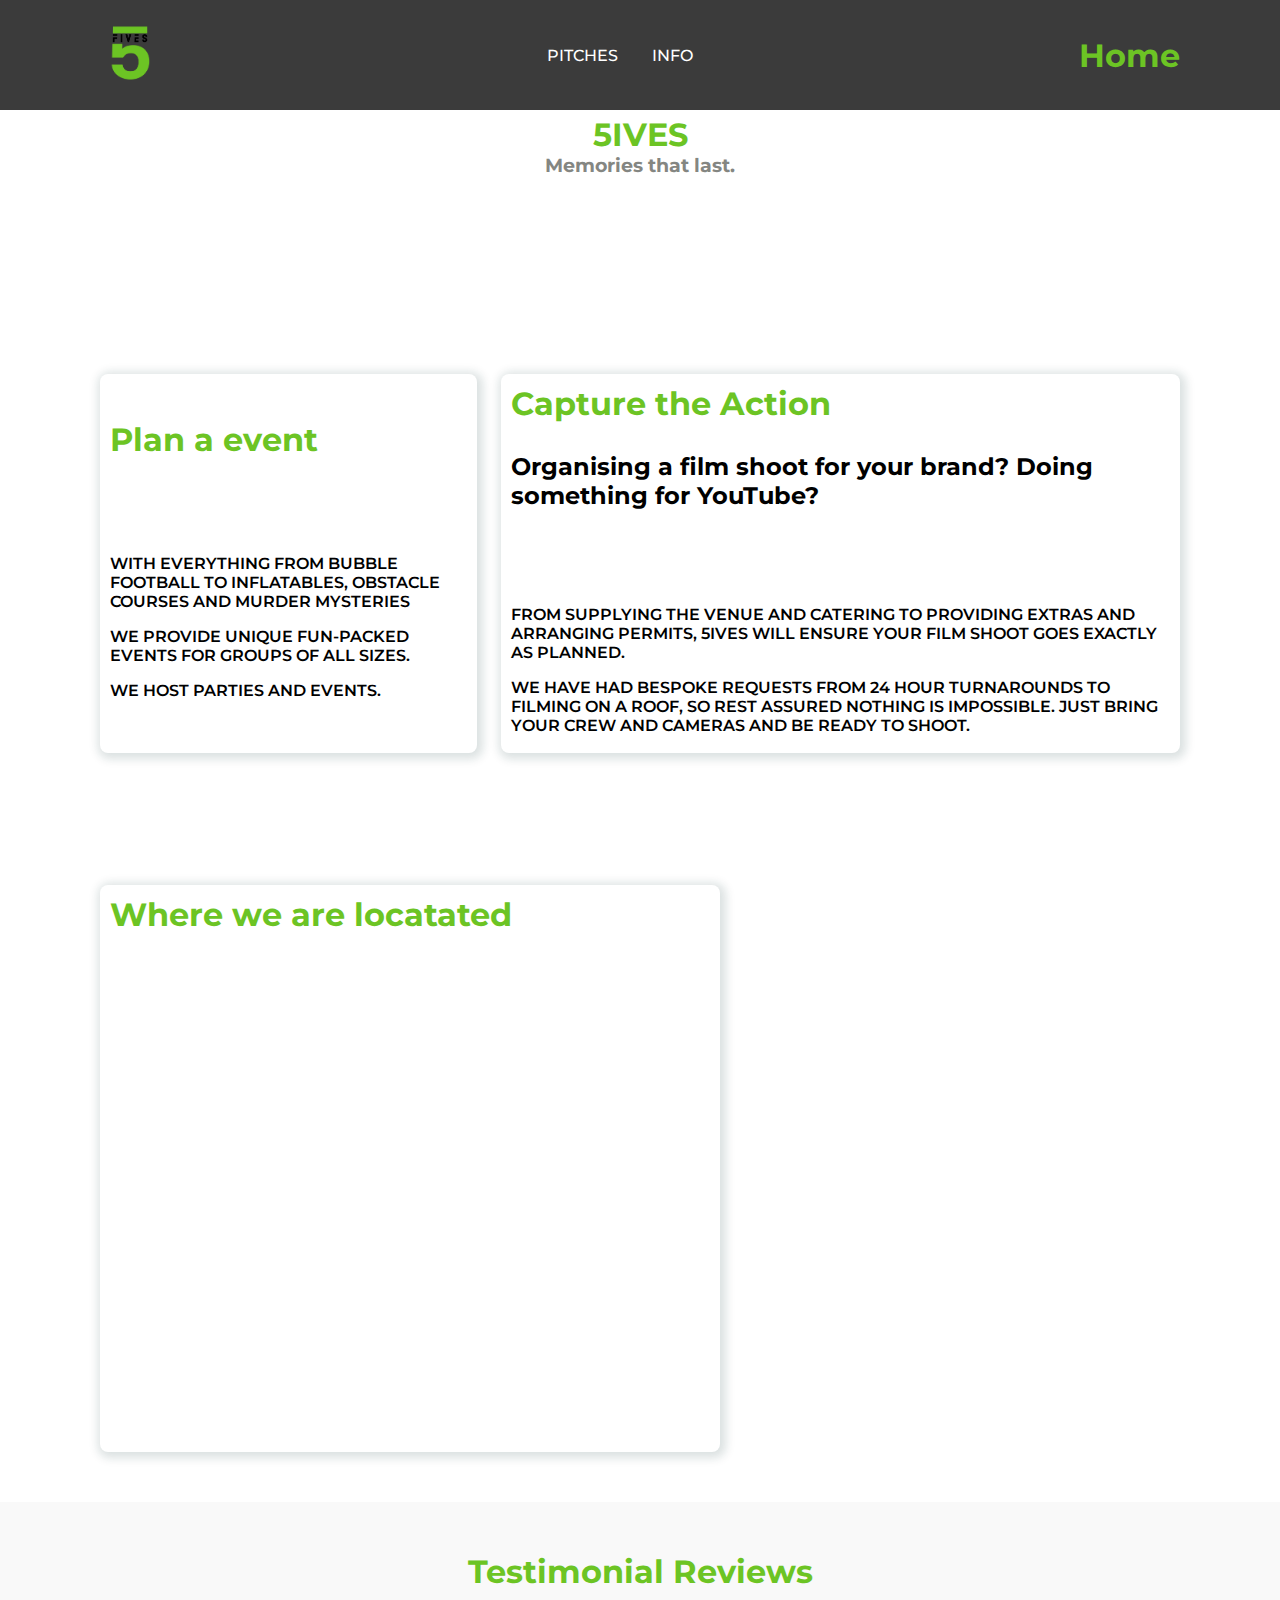
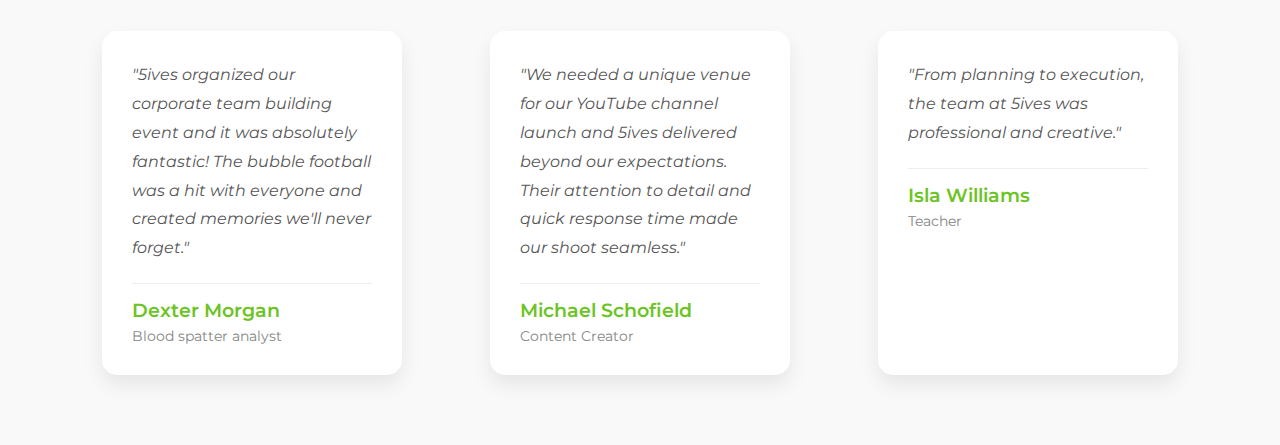
<file: index.html>
<!DOCTYPE html>
<html>
    <head>
        <meta name="viewport" content="width=device-width, initial-scale=1.0">
        <link rel="stylesheet" href="styles.css">
        <link rel="stylesheet"
        href="https://unpkg.com/boxicons@latest/css/boxicons.min.css">
        <title>5ives</title>  
    </head>

    <body>
        <div class="all-font"></div>
        <header>
            <a href="#" class="logo">
                <img src="images/logo.png">
            </a>

            <ul class="navbar">
              <!--   <li><a href="index.html">Home</a></li>-->
                <li><a href="pitches.html">Pitches</a></li>
                <li><a href="info.html">Info</a></li>
            </ul>
        </div>
            <h1><span style="color: #6cc424"> Home<h1>

        </header>
    <div class="spacing">

        <h1><span style="color: #6cc424"> 5IVES</span></h1>
 
        <h3><span style="color: #848682"> Memories that last.</span></h3>     

    </div>
    <!-- info -->
    <section class="products" id="promo">
        <div class="products-container">
            <div class="box">
                <h1><span style="color: #6cc424">Plan a event</span></h1>
                <h2>‎ </h2>
                <h2>‎ </h2>
                <h2>‎ </h2>
                <h3>With everything from bubble football to inflatables, obstacle courses and murder mysteries</h3>
                <h3>we provide unique fun-packed events for groups of all sizes.</h3>
                <h3>we host parties and events. </h3>
            </div>
            <div class="box">
                    <h1><span style="color: #6cc424">Capture the Action</span></h1>
                    <h2>‎ </h2>
                    <h2>Organising a film shoot for your brand? Doing something for YouTube? </h2>
                    <h2>‎ </h2>
                    <h2>‎ </h2>
                    <h2>‎ </h2>
                    <h3>From supplying the venue and catering to providing extras and arranging permits, 5ives will ensure your film shoot goes exactly as planned.</h3>
                    <h3>We have had bespoke requests from 24 hour turnarounds to filming on a roof, so rest assured nothing is impossible. Just bring your crew and cameras and be ready to shoot.</h3>
    
                </div>
        </div>
        </section>
            <!-- maps -->
        <section class="products" id="promo">
            <div class="products-container">
                <div class="box">
                    <h1><span style="color: #6cc424">Where we are locatated</span></h1>
                    <h2>‎ </h2>
                    <h2>‎ </h2>
                    <iframe src="https://www.google.com/maps/embed?pb=!1m14!1m12!1m3!1d8963.096493313502!2d-4.316524937774827!3d55.8318797727099!2m3!1f0!2f0!3f0!3m2!1i1024!2i768!4f13.1!5e0!3m2!1sen!2suk!4v1740586892479!5m2!1sen!2suk" width="600" height="450" style="border:0;" allowfullscreen="" loading="lazy" referrerpolicy="no-referrer-when-downgrade"></iframe>
                </div>
            </div>
            </section>
            <!-- reviews -->
            <section class="testimonials" id="testimonials">
            <div class="testimonial-container">
                <h1><span style="color: #6cc424">Testimonial Reviews</span></h1>
                
                <div class="testimonial-box"> 
                    <div class="testimonial-card">
                        <div class="testimonial-content">
                            <p>"5ives organized our corporate team building event and it was absolutely fantastic! The bubble football was a hit with everyone and created memories we'll never forget."</p>
                        </div>
                        <div class="testimonial-info">
                            <h3>Dexter Morgan</h3>
                            <h4>Blood spatter analyst</h4>
                        </div>
                    </div>
                    
                    <div class="testimonial-card">
                        <div class="testimonial-content">
                            <p>"We needed a unique venue for our YouTube channel launch and 5ives delivered beyond our expectations. Their attention to detail and quick response time made our shoot seamless."</p>
                        </div>
                        <div class="testimonial-info">
                            <h3>Michael Schofield</h3>
                            <h4>Content Creator</h4>
                        </div>
                    </div>
                    
                    <div class="testimonial-card">
                        <div class="testimonial-content">
                            <p>"From planning to execution, the team at 5ives was professional and creative."</p>
                        </div>
                        <div class="testimonial-info">
                            <h3>Isla Williams</h3>
                            <h4>Teacher</h4>
                        </div>
                    </div>
                </div>
            </div>
        </section>

    </body>

</html>
</file>
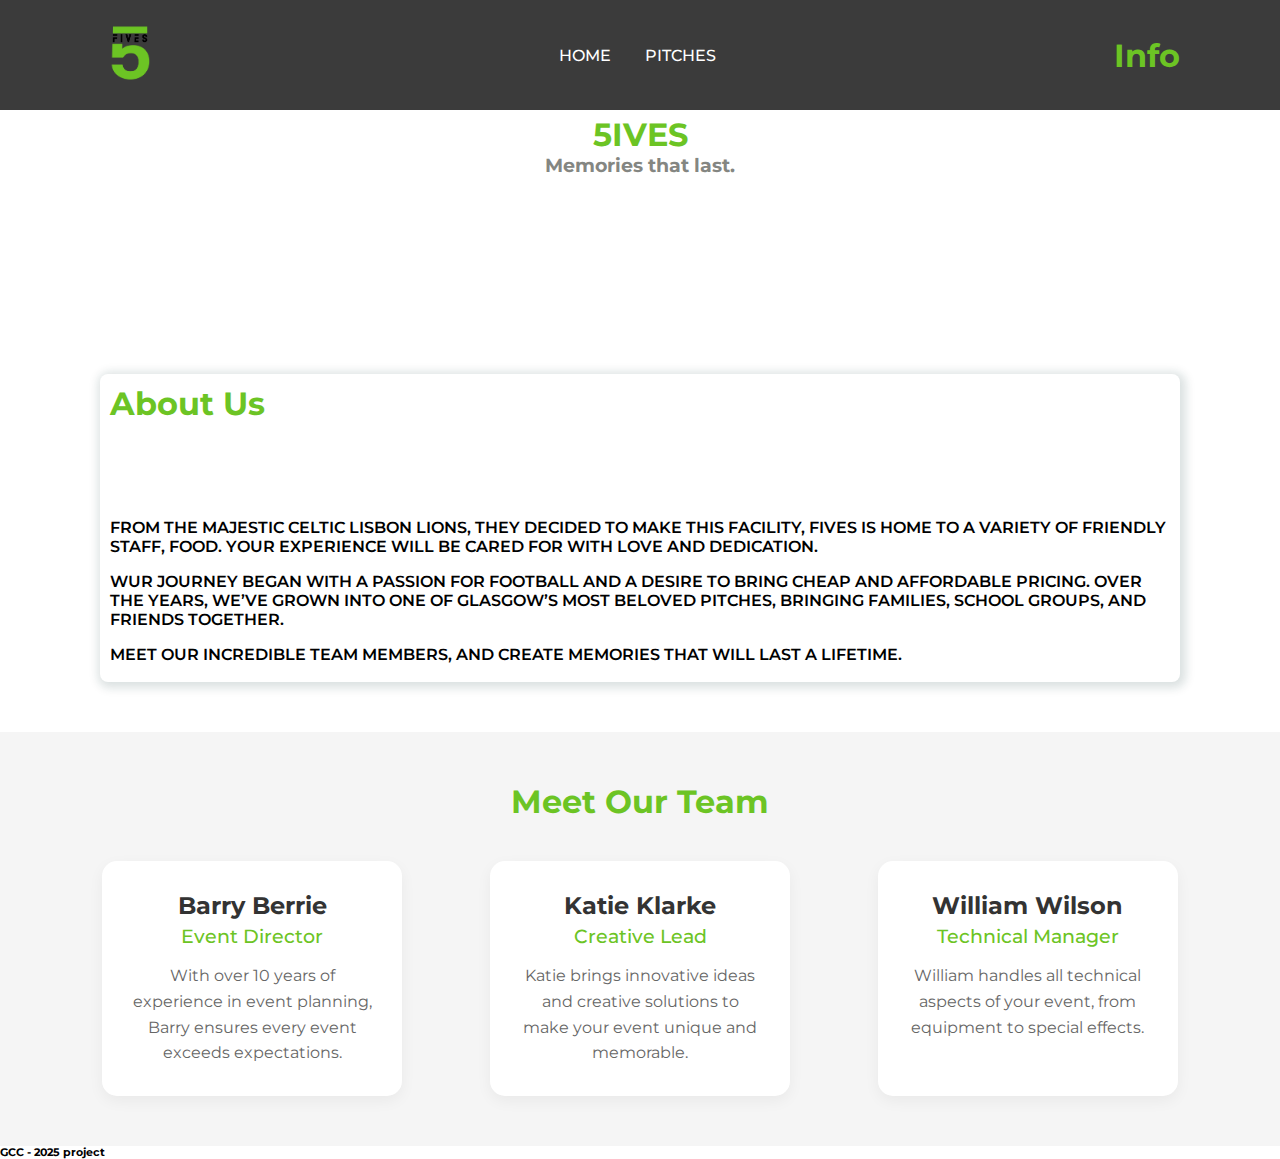
<file: info.html>
<!DOCTYPE html>
<html>
    <head>
        <meta name="viewport" content="width=device-width, initial-scale=1.0">
        <link rel="stylesheet" href="styles.css">
        <link rel="stylesheet"
        href="https://unpkg.com/boxicons@latest/css/boxicons.min.css">
        <title>5ives</title>  
    </head>

    <body>
        <div class="all-font"></div>
        <header>
            <a href="#" class="logo">
                <img src="images/logo.png">
            </a>

            <ul class="navbar">
                <li><a href="index.html">Home</a></li>
                <li><a href="pitches.html">Pitches</a></li>
               <!--  <li><a href="info.html">Info</a></li>-->
            </ul>
        </div>
            <h1><span style="color: #6cc424"> Info<h1>

        </header>
    <div class="spacing">

        <h1><span style="color: #6cc424"> 5IVES</span></h1>
 
        <h3><span style="color: #848682"> Memories that last.</span></h3>     

    </div>
    <!-- info -->
    
    <section class="products" id="promo">
        <div class="products-container">
            <div class="box">
                <h1><span style="color: #6cc424">About Us</span></h1>
                <h2>‎ </h2>
                <h2>‎ </h2>
                <h2>‎ </h2>
                <h3>From the majestic Celtic Lisbon Lions, they decided to make this facility, fives is home to a
                    variety of friendly staff, food. Your experience will be cared for with love and dedication.</h3>
                <h3>wur journey began with a passion for football and a desire to bring cheap and affordable pricing.
                    Over the years, we’ve grown into one of Glasgow’s most beloved pitches, bringing families,
                    school groups, and friends together.</h3>
                <h3>meet our incredible team members, and create memories
                    that will last a lifetime. </h3>
            </div>
        </div>
        </section>
        <section class="team-section" id="team">
            <div class="team-container">
                <h1><span style="color: #6cc424">Meet Our Team</span></h1>
                
                <div class="team-members">
                    <div class="team-card">
                        <div class="member-info">
                            <h2>Barry Berrie</h2>
                            <h3>Event Director</h3>
                            <p>With over 10 years of experience in event planning, Barry ensures every event exceeds expectations.</p>
                        </div>
                    </div>
                    
                    <div class="team-card">
                        <div class="member-info">
                            <h2>Katie Klarke</h2>
                            <h3>Creative Lead</h3>
                            <p>Katie brings innovative ideas and creative solutions to make your event unique and memorable.</p>
                        </div>
                    </div>
                    
                    <div class="team-card">
                        <div class="member-info">
                            <h2>William Wilson</h2>
                            <h3>Technical Manager</h3>
                            <p>William handles all technical aspects of your event, from equipment to special effects.</p>
                        </div>
                    </div>
                </div>
            </div>
        </section>

    </body>

<footer>
    <h6>GCC - 2025 project</h6>
</footer>

</html>
</file>
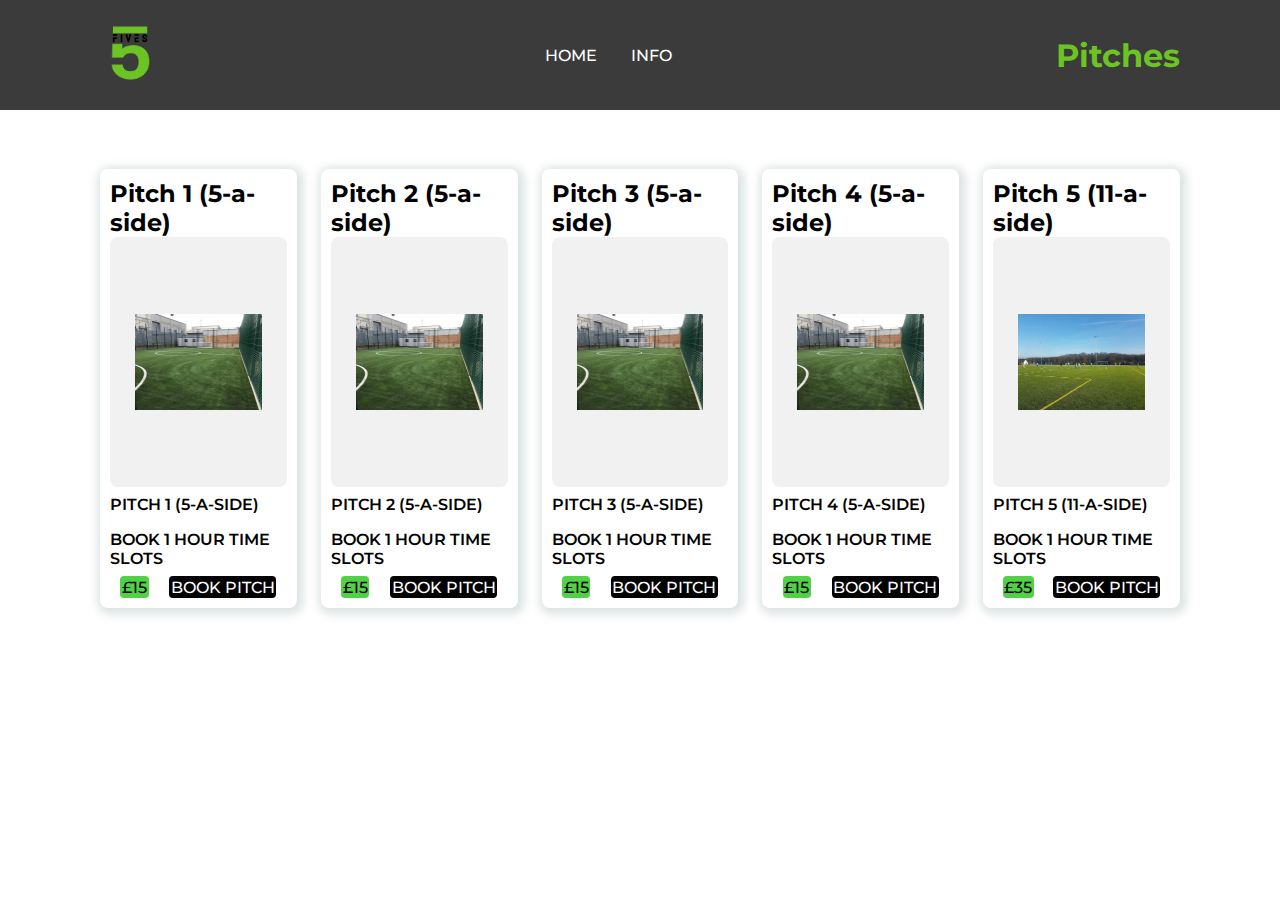
<file: pitches.html>
<!DOCTYPE html>
<html>
    <head>
        <link rel="stylesheet" href="styles.css">
        <link rel="stylesheet"
        href="https://unpkg.com/boxicons@latest/css/boxicons.min.css">
        <title>5ives - Pitches</title>  
    </head>

    <body>
        <header>
            <a href="#" class="logo">
                <img src="images/logo.png">
            </a>
            
            <ul class="navbar">
                <li><a href="index.html">Home</a></li>
               <!--  <li><a href="pitches.html">Pitches</a></li>-->
                <li><a href="info.html">Info</a></li>
            </ul>
            
            <h1><span style="color: #6cc424"> Pitches<h1>
        </header>

        <h2>‎ </h2>
        <h2>‎ </h2>
        <h2>‎ </h2>
 
        <section class="products" id="promo">
            <div class="products-container">
                <div class="box">
                    <h2>Pitch 1 (5-a-side)</h2>
                    <img src="images/pitch1.jpeg" alt="">
                    <h3>Pitch 1 (5-a-side)</h3>

                    <h3>book 1 hour time slots</h3>
                    <div class="content">
                        <span>£15</span>
                        <a href="#">book pitch</a>
                    </div>
                </div>
                <div class="box">
                    <h2>Pitch 2 (5-a-side)</h2>
                    <img src="images/pitch1.jpeg" alt="">
                    <h3>Pitch 2 (5-a-side)</h3>

                    <h3>book 1 hour time slots</h3>
                    <div class="content">
                        <span>£15</span>
                        <a href="#">book pitch</a>
                    </div>
                </div>
                <div class="box">
                    <h2>Pitch 3 (5-a-side)</h2>
                    <img src="images/pitch1.jpeg" alt="">
                    <h3>Pitch 3 (5-a-side)</h3>

                    <h3>book 1 hour time slots</h3>
                    <div class="content">
                        <span>£15</span>
                        <a href="#">book pitch</a>
                    </div>
                </div>
                <div class="box">
                    <h2>Pitch 4 (5-a-side)</h2>
                    <img src="images/pitch1.jpeg" alt="">
                    <h3>Pitch 4 (5-a-side)</h3>

                    <h3>book 1 hour time slots</h3>
                    <div class="content">
                        <span>£15</span>
                        <a href="#">book pitch</a>
                    </div>
                </div>
                <div class="box">
                    <h2>Pitch 5 (11-a-side)</h2>
                    <img src="images/11s.jpg" alt="">
                    <h3>Pitch 5 (11-a-side)</h3>
                    <h3>book 1 hour time slots</h3>
                    <div class="content">
                        <span>£35</span>
                        <a href="#">book pitch</a>
                    </div>
                </div>
            </div>
            </section>
    </body>

</html>
</file>
<file: styles.css>
@import url('https://fonts.googleapis.com/css2?family=Montserrat:ital,wght@0,100..900;1,100..900&display=swap');

* {
    font-family: "Montserrat", serif;
    margin: 0;
    padding: 0;
    box-sizing: border-box;
    scroll-padding-top: 4rem;
    scroll-behavior: smooth;
    list-style: none;
    text-decoration: none;
}


:root{
    --main-color: #51d145;
    --second-color: white;
    --text-color: black;
    --head-color: rgb(59, 59, 59);
    --bg-color: #fff;

    --box-shadow: 2px 2px 10px 4px rgb(14 55 54 / 15%);
}
section{
    padding: 50px 100px;
}

img{
    width: 100%;
}

body{
    color: var(--text-color);
}



header{
    position: fixed;
    width: 100%;
    top: 0;
    right: 0;
    z-index: 1000;
    display: flex;
    justify-content: space-between;
    align-items: center;
    padding: 18px 100px;
    transition: 0.5s linear;
    background: var(--head-color);
}

.logo img{
    width: 60px;
}
.navbar{
    display: flex;
}
.navbar a{
    padding: 8px 17px;
    color: var(--bg-color);
    font-size: 1rem;
    text-transform: uppercase;
    font-weight: 500;
}
.navbar a:hover{
    background: var(--main-color);
    border-radius: 0.2rem;
    transition: 0.2s all linear;
}
.header-icon{
    font-size: 22px;
    cursor: pointer;
    z-index: 10000;
    display: flex;
    column-gap: 0.8rem;
}
.header-icon .bx{
    color: var(--bg-color);
}
.header-icon .bx:hover{
    color: var(--main-color);
}
#menu-icon {
    color: var(--bg-color);
    font-size: 24px;
    z-index: 100001;
    cursor: pointer;
    display: none;
}
.search-box{
    position: absolute;
    top: -100%;
    left: 50%;
    transform: translate(-50%);
    background: var(--bg-color);
    width: 100%;
}
.search-box input{
    padding: 20px;
    border: none;
    outline: none;
    width: 100%;
    font-size: 1rem;
    color: var(--main-color);
}
.search-box.active{
    top: 110%;
    box-shadow: var(--box-shadow);
    transition: 0.2s all linear;
}
.search-box input::placeholder{
    font-size: 1rem;
    font-weight: 500;
}
.home{
    width: 100%;
    min-height: 100vh;
    background: url(/resources/images/bg-header.jpg);
    background-repeat: no-repeat;
    background-size: cover;
    background-position: center;
    display: flex;
    grid-template-columns: repeat(auto-fit, minimax(17rem, auto));
    align-items: center;
    gap: 1.5rem;
}
.home-text h1{
    font-size: 3.4rem;
    color: var(--main-color);
    text-transform: uppercase;
    letter-spacing: 1px;
}
.home-text p{
    font-size: 0.93rem;
    color: var(--bg-color);
    margin: 0.5rem 0 1.4rem;
}
.btn{
    padding: 10px 40px;
    border-radius: 0.3rem;
    background: var(--main-color);
    color: var(--bg-color);
    font-weight: 500;
}s
.btn:hover{
    background: #8a6f4d;
}
.about{
    display: flex;
    grid-template-columns: repeat(auto-fit, minimax(17rem, auto));
    gap: 1.5rem;
}
.spacing{
    padding: 9%;
    text-align-last: center;

}

.about-img img{
    border-radius: 0.5rem;
}
.about-text h2{
    font-size: 1.8rem;
    text-transform: uppercase;
}
.about-text p{
    font-size: 0.938rem;
    margin: 0.5rem 0 1.1rem;
}
.heading{
    text-align: center;
}
.heading h2{
    font-size: 1.8rem;
    text-transform: uppercase;
}


.testimonials {
    padding: 50px 8%;
    background-color: #f9f9f9;
}

.testimonial-container h1 {
    text-align: center;
    margin-bottom: 40px;
}

.testimonial-box {
    display: flex;
    justify-content: space-between;
    gap: 30px;
    width: 100%;
}

.testimonial-card {
    background-color: white;
    border-radius: 15px;
    padding: 30px;
    box-shadow: 0 10px 20px rgba(0, 0, 0, 0.08);
    width: 300px;
    margin-bottom: 20px;
}


.rating {
    margin-bottom: 15px;
}

.rating i {
    color: #ffcc00;
    font-size: 20px;
    margin-right: 3px;
}

.testimonial-content p {
    font-style: italic;
    line-height: 1.8;
    margin-bottom: 20px;
    color: #555;
}

.testimonial-info {
    border-top: 1px solid #eee;
    padding-top: 15px;
}

.testimonial-info h3 {
    color: #6cc424;
    margin-bottom: 5px;
    font-weight: 600;
}

.testimonial-info h4 {
    color: #848682;
    font-weight: normal;
    font-size: 0.9em;
}

.products-container{
    display: flex;
    grid-template-columns: repeat(auto-fit, minimax(280px, auto));
    gap: 1.5rem;
    margin-top: 2rem;
}
.products-container .box{
    position: relative;
    padding: 10px;
    display: flex;
    flex-direction: column;
    justify-content: center;
    border-radius: 0.5rem;
    box-shadow: var(--box-shadow);
}
.products-container img{
    width: 100%;
    height: 250px;
    object-fit: contain;
    object-position: center;
    padding: 25px;
    background: #f1f1f1;
    border-radius: 0.5rem;
}
.products-container h3{
    font-size: 1rem;
    font-weight: 600;
    text-transform: uppercase;
    margin: 0.5rem 0 0.5rem;
}
.products-container .box .content{
    display: flex;
    align-items: center;
    justify-content: space-around;
}
.products-container .box .content span{
    padding: 0.1rem;
    color: var(--text-color);
    background: var(--main-color);
    border-radius: 4px;
    font-weight: 500;
}
.products-container .box .content a{
    padding: 0.1rem;
    color: var(--bg-color);
    background: var(--text-color);
    border-radius: 4px;
    font-weight: 500;
    text-transform: uppercase;
}
.products-container .box .content a:hover{
    background-color: var(--main-color);
    color: var(--bg-color);
    transition: 0.2s all linear;
}
.team-section {
    padding: 50px 8%;
    background-color: #f5f5f5;
}

.team-container h1 {
    text-align: center;
    margin-bottom: 40px;
}

.team-members {
    display: flex;
    justify-content: space-between;
    gap: 30px;
}

.team-card {
    background-color: white;
    border-radius: 15px;
    padding: 30px;
    box-shadow: 0 5px 15px rgba(0, 0, 0, 0.05);
    width: 300px;
    text-align: center;
}

.member-image {
    margin-bottom: 20px;
}

.member-info h2 {
    color: #333;
    margin-bottom: 5px;
}

.member-info h3 {
    color: #6cc424;
    margin-bottom: 15px;
    font-weight: 500;
}

.member-info p {
    color: #666;
    line-height: 1.6;
}
</file>
